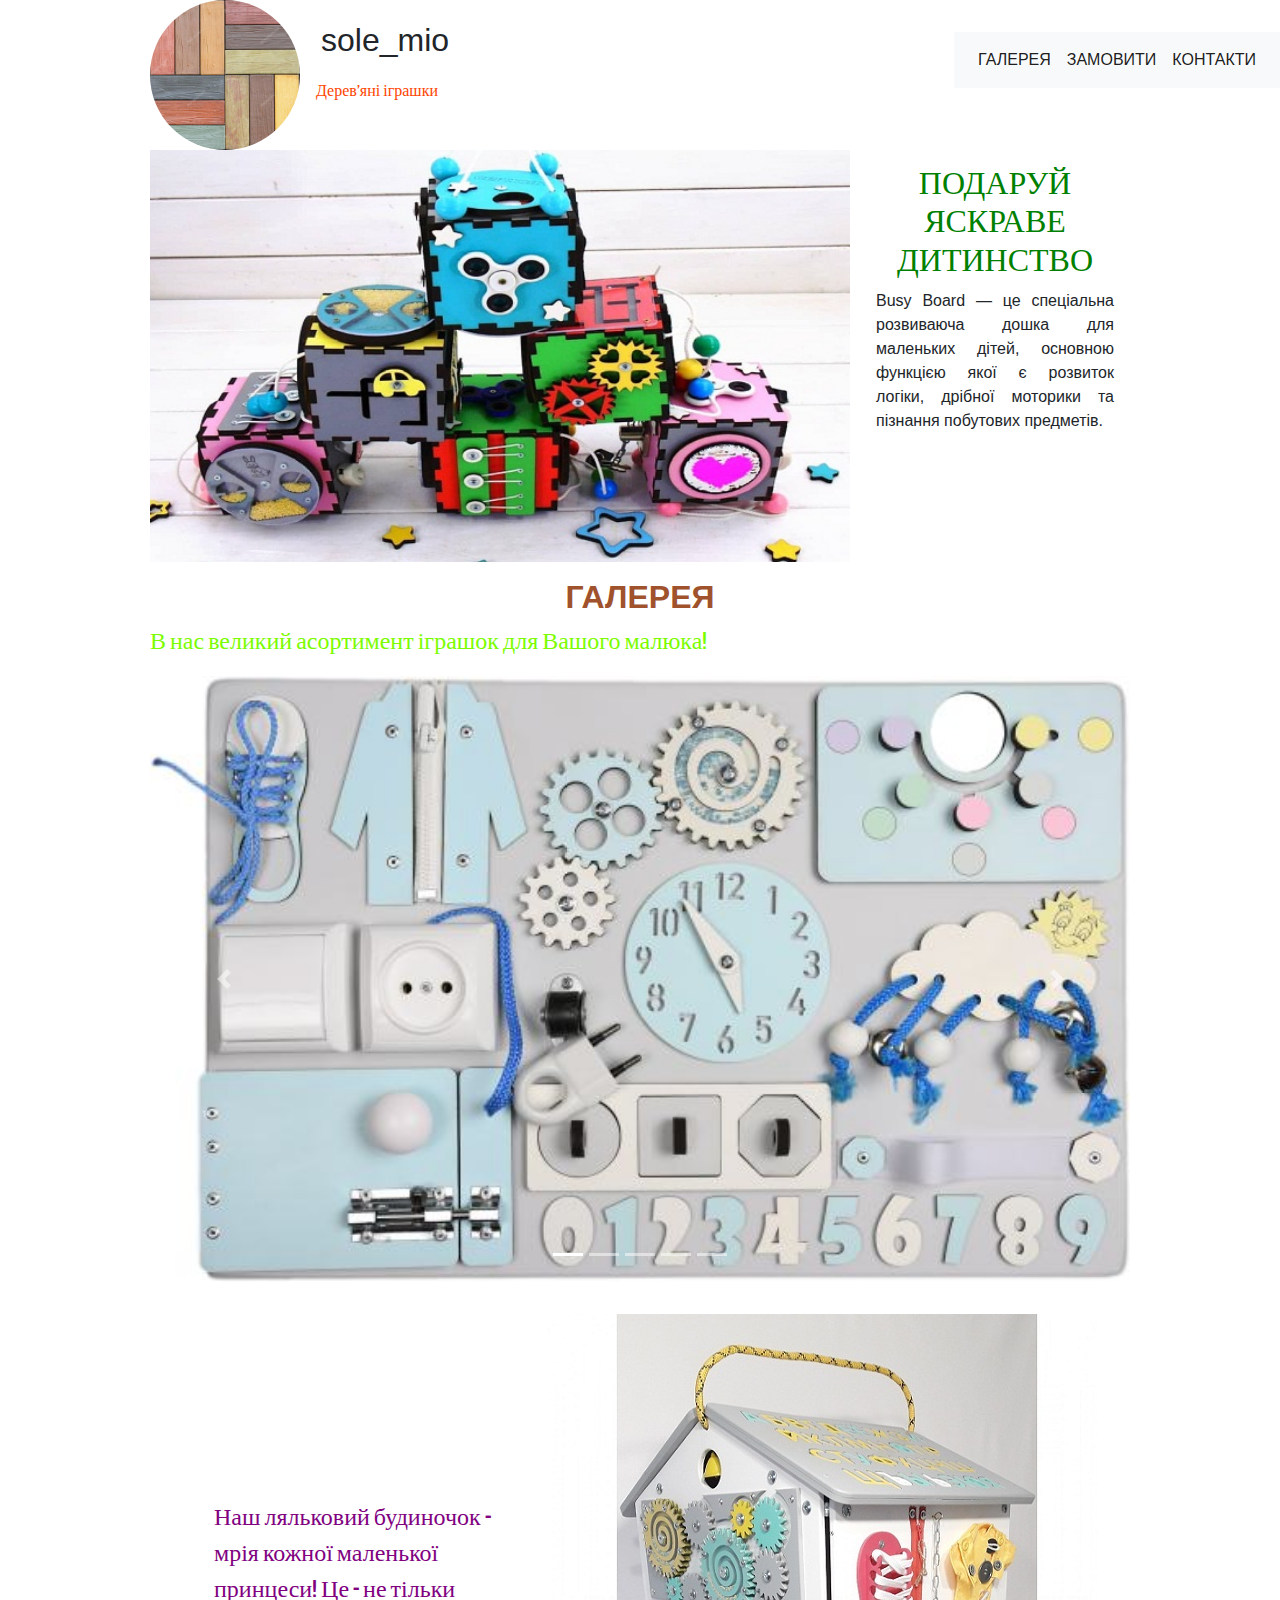
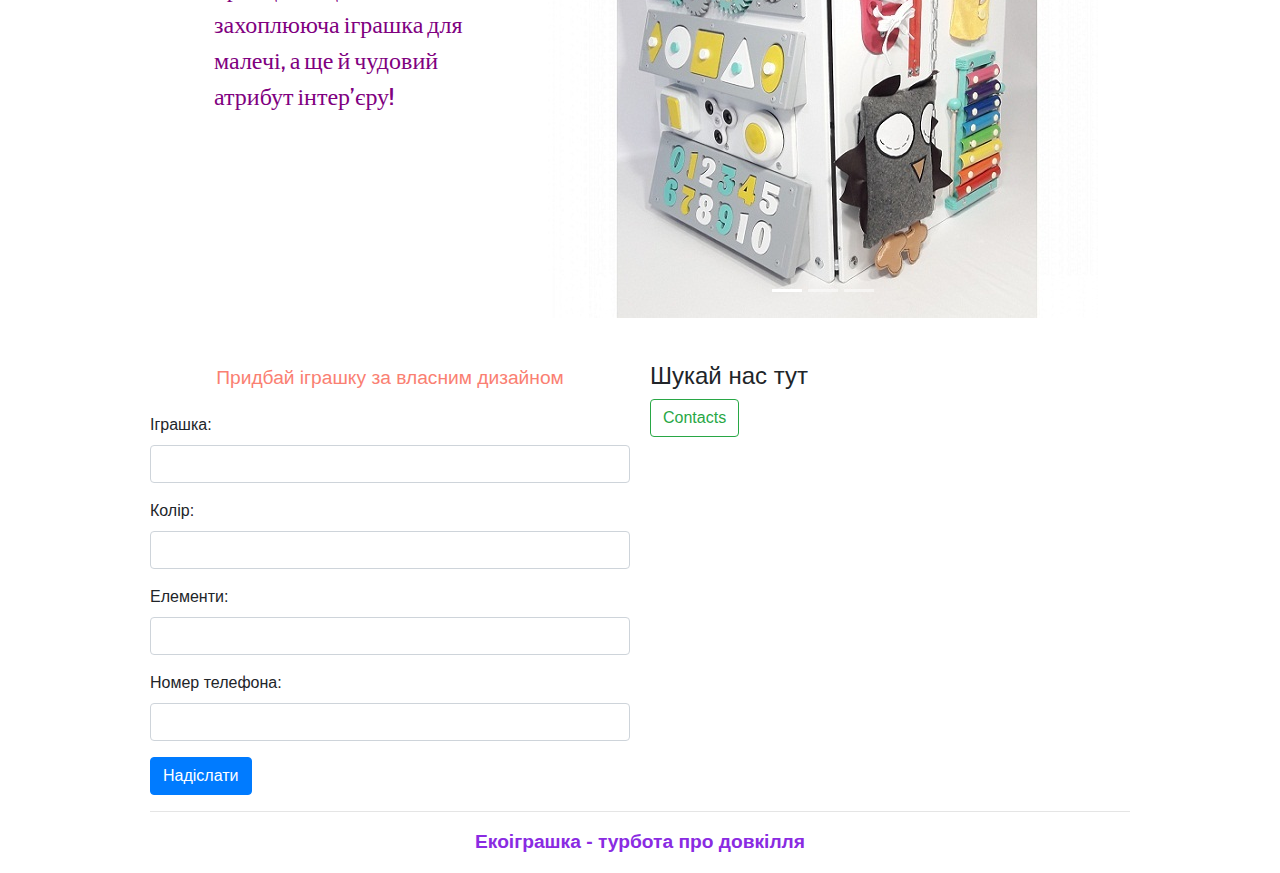
<file: index.html>
<!DOCTYPE html>
<html lang="uk">
    <head>
        <meta charset="UTF-8">
        <meta name="viewport" content="width=device-width, initial-scale=1.0">
        <meta http-equiv="X-UA-Compatible" content="ie=edge">
        <title>sole_mio</title>
        <link rel="stylesheet" href="https://stackpath.bootstrapcdn.com/bootstrap/4.4.1/css/bootstrap.min.css" integrity="sha384-Vkoo8x4CGsO3+Hhxv8T/Q5PaXtkKtu6ug5TOeNV6gBiFeWPGFN9MuhOf23Q9Ifjh" crossorigin="anonymous">
        <link rel="stylesheet" href="css/index.css">
    </head>
    <body>
        <script src="https://code.jquery.com/jquery-3.4.1.slim.min.js" integrity="sha384-J6qa4849blE2+poT4WnyKhv5vZF5SrPo0iEjwBvKU7imGFAV0wwj1yYfoRSJoZ+n" crossorigin="anonymous"></script>
        <script src="https://cdn.jsdelivr.net/npm/popper.js@1.16.0/dist/umd/popper.min.js" integrity="sha384-Q6E9RHvbIyZFJoft+2mJbHaEWldlvI9IOYy5n3zV9zzTtmI3UksdQRVvoxMfooAo" crossorigin="anonymous"></script>
        <script src="https://stackpath.bootstrapcdn.com/bootstrap/4.4.1/js/bootstrap.min.js" integrity="sha384-wfSDF2E50Y2D1uUdj0O3uMBJnjuUD4Ih7YwaYd1iqfktj0Uod8GCExl3Og8ifwB6" crossorigin="anonymous"></script>
        <header>
            <div class="banner">
                <img src="img/logo.jpg" alt="Логотип" width="150" height="150" class="picture">
                <div class="title">
                    <h1 lang="en" class="name">sole_mio</h1>
                    <p class="logo">Дерев’яні іграшки </p>
                </div>
            </div>
                <nav class="navbar navbar-expand-lg navbar-light bg-light">
                    <button class="navbar-toggler" type="button" data-toggle="collapse" data-target="#navbar" aria-controls="navbar" aria-expanded="false" aria-label="Toggle navigation">
                        <span class="navbar-toggler-icon"></span>
                    </button>
                    <div class="collapse navbar-collapse" id="navbar">
                        <ul class="navbar-nav mr-auto">
                            <li class="nav-item active">
                                <a class="nav-link" href="#галерея">ГАЛЕРЕЯ</a><span class="sr-only">(current)</span></a>
                            </li>
                            <li class="nav-item active">
                                <a class="nav-link" href="#замовити">ЗАМОВИТИ</a>
                            </li>
                            <li class="nav-item active">
                                <a class="nav-link" href="#контакти">КОНТАКТИ</a>
                        </ul>
                    </div>
                </nav>
            </div>
        </header>
        <main>
            <section class="content">
                <div class="big-picture">
                    <img src="img/busy-board.jpg" class="mainbusyboard" alt="Бізіборд" width="700" height="412">
                </div>
                <div class="information">
                    <h3 class="text-title">Подаруй яскраве дитинство</h3>
                    <p class="text">Busy Board — це спеціальна розвиваюча дошка для маленьких дітей, основною функцією якої є розвиток
				логіки, дрібної моторики та пізнання побутових предметів.</p>
                </div>
            </section>
            <section id="галерея">
                <h3 class="gallery">Галерея</h3>
                <p class="little-text">В нас великий асортимент іграшок для Вашого малюка!</p>
                <div id="carouselWares" class="carousel slide" data-ride="carousel">
                    <ol class="carousel-indicators">
                        <li data-target="#carouselWares" data-slide-to="0" class="active"></li>
                        <li data-target="#carouselWares" data-slide-to="1"></li>
                        <li data-target="#carouselWares" data-slide-to="2"></li>
                        <li data-target="#carouselWares" data-slide-to="3"></li>
                        <li data-target="#carouselWares" data-slide-to="4"></li>
                    </ol>
                    <div class="carousel-inner">
                        <div class="carousel-item active">
                            <img src="img/blue.jpg" class="d-block w-100" alt="Блакитний бізі">
                        </div>
                        <div class="carousel-item">
                            <img src="img/yellow.jpg" class="d-block w-100" alt="Жовтий бізі">
                        </div>
                        <div class="carousel-item">
                            <img src="img/busy-m.jpg" class="d-block w-100" alt="Бізіборд м">
                        </div>
                        <div class="carousel-item">
                            <img src="img/box.jpg"  class="d-block w-100" alt="Бізікуб">
                        </div>
                        <div class="carousel-item">
                            <img src="img/box-s.jpg" class="d-block w-100" alt="Бізікуб міні">
                        </div>
                    </div>
                    <a class="carousel-control-prev" href="#carouselWares" role="button" data-slide="prev">
                        <span class="carousel-control-prev-icon" aria-hidden="true"></span>
                        <span class="sr-only">Previous</span>
                    </a>
                    <a class="carousel-control-next" href="#carouselWares" role="button" data-slide="next">
                        <span class="carousel-control-next-icon" aria-hidden="true"></span>
                        <span class="sr-only">Next</span>
                    </a>
                </div>
                <div class="house-doll">
                    <p>Наш ляльковий будиночок - мрія кожної маленької принцеси! Це - не тільки захоплююча іграшка для малечі, 
                    а ще й чудовий атрибут інтер’єру!</p>
                    <div id="carouselDom" class="carousel slide" data-ride="carousel">
                        <ol class="carousel-indicators">
                            <li data-target="#carouselDom" data-slide-to="0" class="active"></li>
                            <li data-target="#carouselDom" data-slide-to="1"></li>
                            <li data-target="#carouselDom" data-slide-to="2"></li>
                        </ol>
                        <div class="carousel-inner">
                            <div class="carousel-item active">
                                <img src="img/busy-dom.jpg" class="d-block w-70" alt="Бізібудинок">
                            </div>
                            <div class="carousel-item">
                                <img src="img/house.jpg" class="d-block w-70" alt="Будиночок">
                            </div>
                            <div class="carousel-item">
                                <img src="img/doll-house.jpg" class="d-block w-70" alt="Ляльковий будинок">
                            </div>
                        </div>
                        <a class="carousel-control-prev" href="#carouselDom" role="button" data-slide="prev">
                            <span class="carousel-control-prev-icon" aria-hidden="true"></span>
                            <span class="sr-only">Previous</span>
                        </a>
                        <a class="carousel-control-next" href="#carouselDom" role="button" data-slide="next">
                            <span class="carousel-control-next-icon" aria-hidden="true"></span>
                            <span class="sr-only">Next</span>
                        </a>
                    </div>
            </section>
            <div class="buy">
                <section id="замовити">
                    <h3>Придбай іграшку за власним дизайном </h3>
                    <form method="POST" action="https://formspree.io/mledngnk">
                        <div class="form-group">
                            <label for="inputText">Іграшка:</label>
                            <input type="text" class="form-control" id="inputText" aria-describedby="emailHelp">
                        </div>
                        <div class="form-group">
                            <label for="inputText">Колір:</label>
                            <input type="text" class="form-control" id="inputText" aria-describedby="emailHelp">
                        </div>
                        <div class="form-group">
                            <label for="inputText">Елементи:</label>
                            <input type="text" class="form-control" id="inputText" aria-describedby="emailHelp">
                        </div>
                        <div class="form-group">
                            <label for="inputText">Номер телефона:</label>
                            <input type="text" class="form-control" id="inputText" aria-describedby="emailHelp">
                        </div>
                        <button type="submit" class="btn btn-primary">Надіслати</button>
                    </form>
                </section>
                <section id="aboutUS">
                    <h1 id="контакти">Шукай нас тут</h1>
                    <div class="html-container"></div>
                    <button type="button"  class="btn btn-outline-success fetch-html">Contacts</button>
                </section>
            </div>
        </main>
        <footer class="end-logo">
            <hr>
            <p>Екоіграшка - турбота про довкілля </p>
        </footer>
        <script src="js/index.js"></script>
    </body>
</html>
</file>
<file: css/index.css>
@import url('https://fonts.googleapis.com/css?family=Alatsi|Bebas+Neue&display=swap'); :root {
    font-family: 'Alatsi', sans-serif;
    --main-color: black; scroll-behavior: smooth;
}

body {
    max-width: 980px;
    margin: auto;
}

header .banner {
    display: flex;
}

header .picture {
    width: 50x;
    height=50px; border-radius: 50%;
}

header .name {
    font-size: 2rem;
    margin: 1rem;
    padding: 5px;
}

header .logo {
    font-family: 'Bebas Neue', cursive;
    font-size: 1rem;
    color: orangered;
    margin: 1rem;
}

.navbar {
    position:absolute;
    top:2rem;
    right:0;
    }   

.information {
    text-align: center;
    padding: 2rem 1rem;
}

.text-title {
    font-size: 2rem;
    font-family: 'Bebas Neue', cursive;
    text-transform: uppercase;
    color: green;
    text-align: center;
}

@media (min-width: 980px) {
    .content {
        display: grid;
        grid-template-columns: 1fr 1fr;
        grid-gap: 10px 10px;
    }
}

@media (min-width: 980px) {
    .information {
        text-align:justify;
        padding-top: 1rem;
    }
}

.gallery {
    font-size: 2rem;
    text-transform: uppercase;
    text-align: center;
    font-weight: bold;
    color: sienna;
    padding-top: 1rem;
}

.little-text {
    font-size: x-large;
    font-family: 'Bebas Neue', cursive;
    color: lawngreen;
}

.house-doll p {
    padding: 2rem 2rem;
    font-size: x-large;
    font-family: 'Bebas Neue', cursive;
    color: purple;
    text-align:left;
}

@media (min-width: 980px) {
    .house-doll {
        padding: 2rem;
        display: grid;
        grid-template-columns: 1fr 1fr;
        grid-column-gap:10px;
        align-items: center;
    }
}

#замовити h3 {
    padding: 1rem 1rem;
    text-align: center;
    font-size: larger;
    color: salmon;
}

#контакти {
    font-size: x-large;
}

@media (min-width: 980px) {
    .buy {
        display: grid;
        grid-template-columns: 1fr 1fr;
        grid-gap: 20px 20px;
        align-items: baseline;
    }
}

.end-logo {
    text-align: center;
    font-size: larger;
    color:blueviolet;
    font-weight: bold;   
}
</file>
